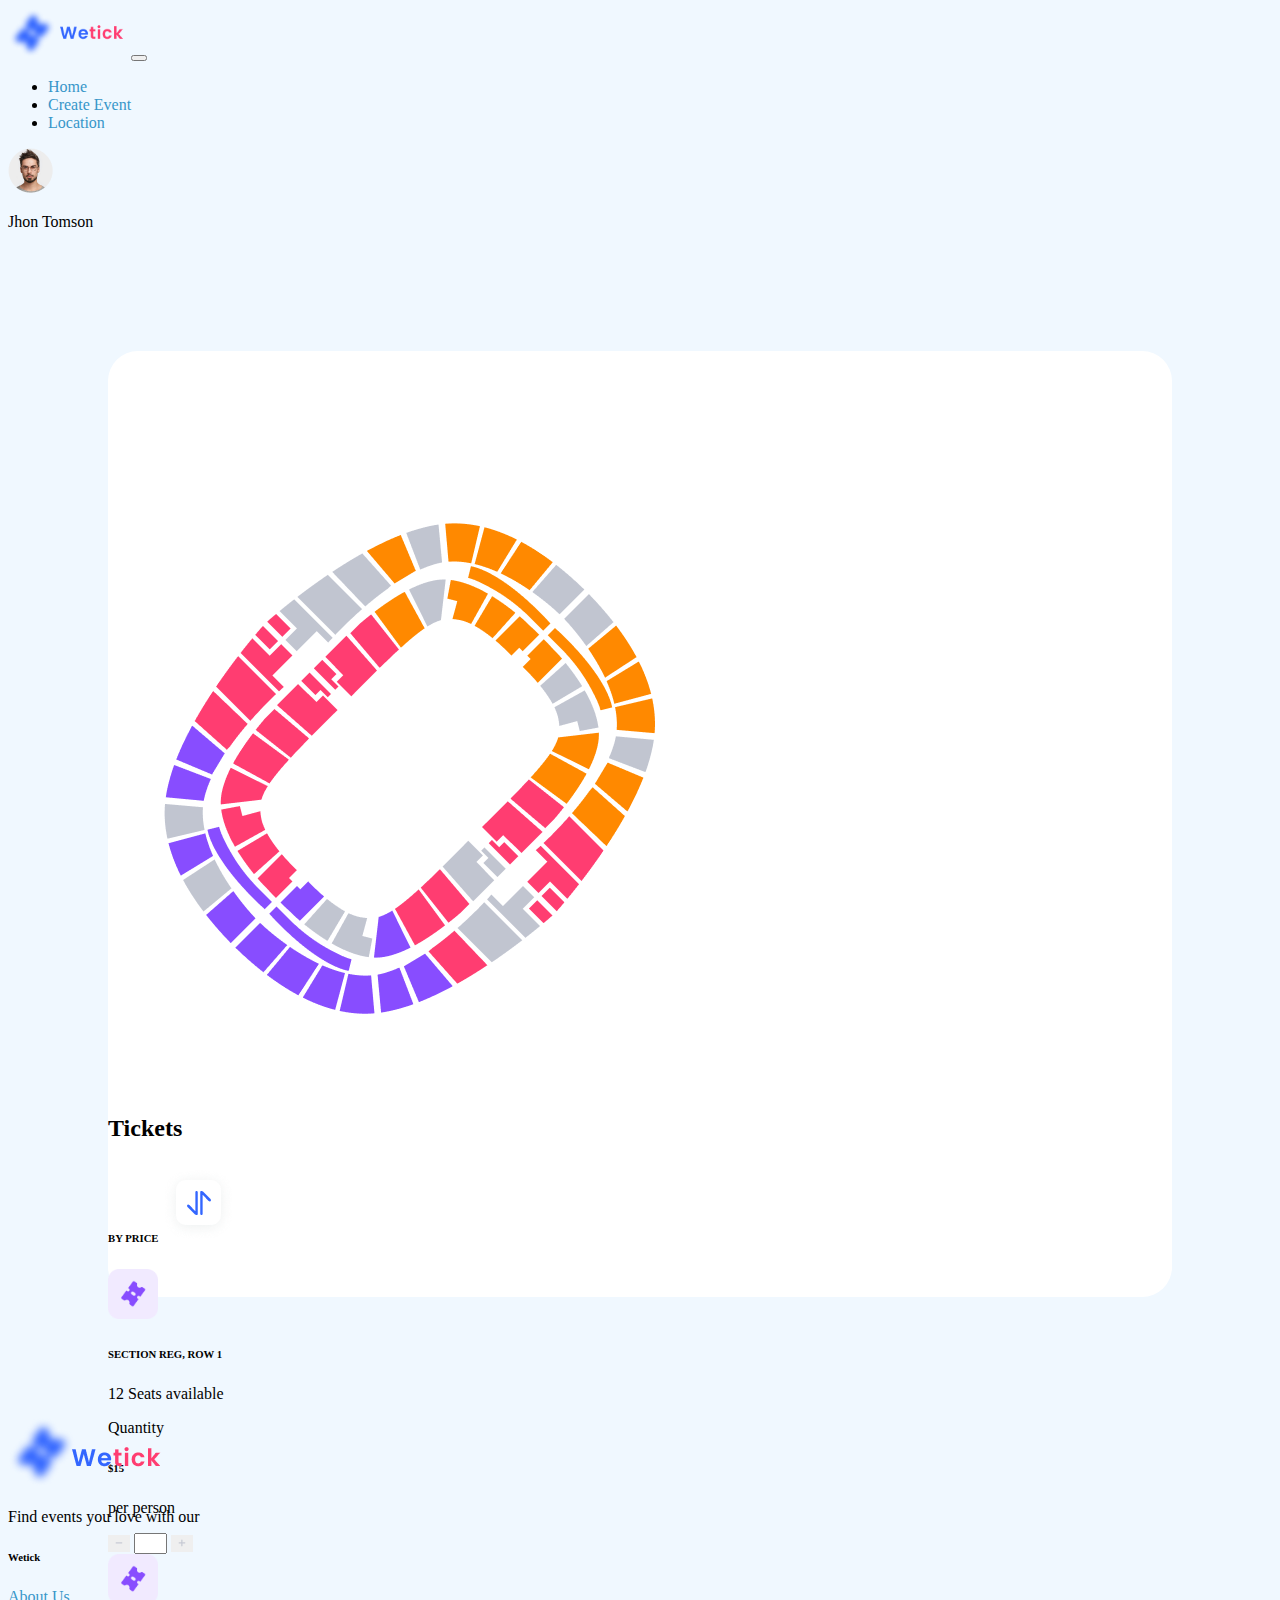
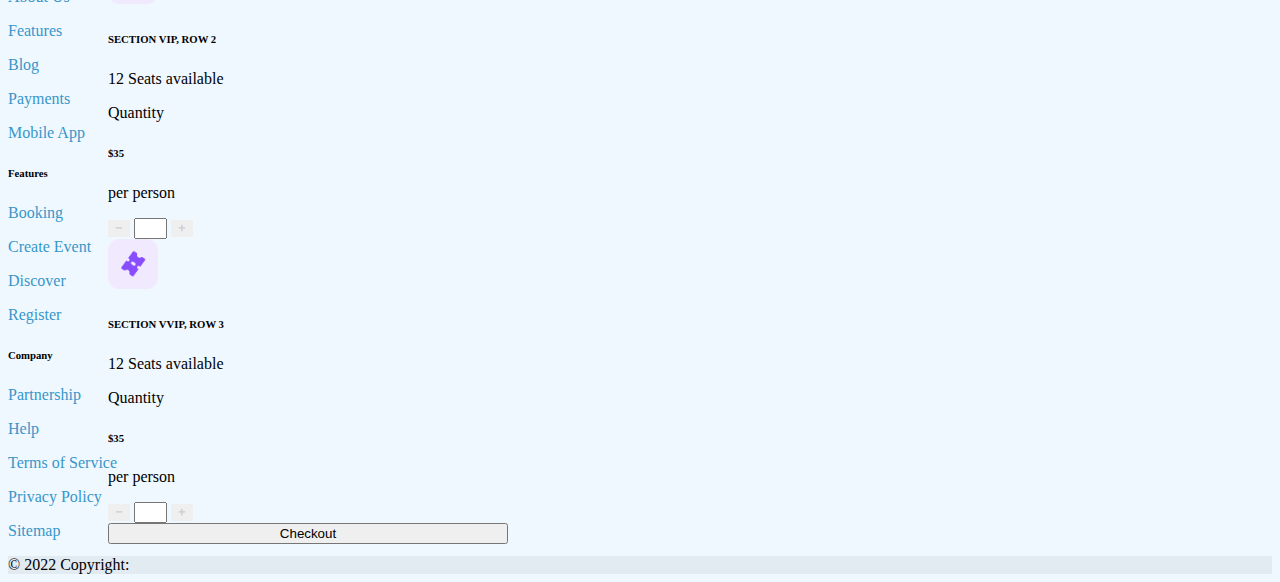
<file: order.html>
<!DOCTYPE html>
<html lang="en">
  <head>
    <meta charset="UTF-8" />
    <meta http-equiv="X-UA-Compatible" content="IE=edge" />
    <meta name="viewport" content="width=device-width, initial-scale=1.0" />
    <link
      href="https://cdn.jsdelivr.net/npm/bootstrap@5.2.1/dist/css/bootstrap.min.css"
      rel="stylesheet"
      integrity="sha384-iYQeCzEYFbKjA/T2uDLTpkwGzCiq6soy8tYaI1GyVh/UjpbCx/TYkiZhlZB6+fzT"
      crossorigin="anonymous"
    />
    <link rel="stylesheet" href="./css/order.css" />

    <title>Order</title>
  </head>
  <body>
    <!-- Header -->
    <nav class="navbar navbar-expand-lg bg-white shadow-sm fixed-top">
      <div class="container-fluid">
        <a class="navbar-brand" href="#">
          <img
            src="./assets/logo.png"
            alt=""
            style="height: 50px; width: 165"
          />
        </a>
        <button
          class="navbar-toggler"
          type="button"
          data-bs-toggle="collapse"
          data-bs-target="#navbarSupportedContent"
          aria-controls="navbarSupportedContent"
          aria-expanded="false"
          aria-label="Toggle navigation"
        >
          <span class="navbar-toggler-icon"></span>
        </button>
        <div
          class="collapse navbar-collapse text-start"
          id="navbarSupportedContent"
        >
          <ul class="navbar-nav me-auto ms-auto mb-2 mb-lg-0">
            <li class="nav-item me-4">
              <a class="nav-link active" aria-current="page" href="#">Home</a>
            </li>
            <li class="nav-item me-4">
              <a class="nav-link" href="#">Create Event</a>
            </li>
            <li class="nav-item">
              <a class="nav-link" href="#">Location</a>
            </li>
          </ul>

          <div class="d-flex gap-3">
            <img src="./assets/Avatarr.png" alt="" />
            <p class="mt-2">Jhon Tomson</p>
          </div>
        </div>
      </div>
    </nav>
    <!-- akhir header -->

    <!-- order -->
    <section id="order">
      <div class="container">
        <div class="row">
          <div class="col text-center">
            <img id="sheet" src="./assets/sheet (1).png" alt="" />
          </div>
          <div class="col section justify-conten-center">
            <div class="row">
              <div class="col mt-3">
                <h2>Tickets</h2>
              </div>
              <div class="price col text-danger ms-5">
                <h6>BY PRICE <img src="./assets/Group 255.png" alt="" /></h6>
              </div>
            </div>
            <div class="list row">
              <div class="col">
                <div class="row">
                  <div class="col-sm-3">
                    <img src="./assets/sheet (5).png" alt="" />
                  </div>
                  <div class="col">
                    <h6>SECTION REG, ROW 1</h6>
                    <p>12 Seats available</p>
                    <p>Quantity</p>
                  </div>
                </div>
              </div>
              <div class="quantity col">
                <h6>$15</h6>
                <p>per person</p>
                <div id="quantity">
                  <button><img src="./assets/minus.png" alt="" /></button>
                  <input type="text" />
                  <button><img src="./assets/plus.png" alt="" /></button>
                </div>
              </div>
            </div>
            <div class="list row mt-3">
              <div class="col">
                <div class="row">
                  <div class="col-sm-3">
                    <img src="./assets/sheet (5).png" alt="" />
                  </div>
                  <div class="col">
                    <h6>SECTION VIP, ROW 2</h6>
                    <p>12 Seats available</p>
                    <p>Quantity</p>
                  </div>
                </div>
              </div>
              <div class="quantity col">
                <h6>$35</h6>
                <p>per person</p>
                <div id="quantity">
                  <button><img src="./assets/minus.png" alt="" /></button>
                  <input type="text" />
                  <button><img src="./assets/plus.png" alt="" /></button>
                </div>
              </div>
            </div>
            <div class="list row mt-3">
              <div class="col">
                <div class="row">
                  <div class="col-sm-3">
                    <img src="./assets/sheet (5).png" alt="" />
                  </div>
                  <div class="col">
                    <h6>SECTION VVIP, ROW 3</h6>
                    <p>12 Seats available</p>
                    <p>Quantity</p>
                  </div>
                </div>
              </div>
              <div class="quantity col">
                <h6>$35</h6>
                <p>per person</p>
                <div id="quantity">
                  <button><img src="./assets/minus.png" alt="" /></button>
                  <input type="text" />
                  <button><img src="./assets/plus.png" alt="" /></button>
                </div>
              </div>
            </div>
            <a href="./payment.html"
              ><div class="checkout text-center mt-5">
                <button class="btn btn-primary">Checkout</button>
              </div></a
            >
          </div>
        </div>
      </div>
    </section>
    <!-- Akhir Order -->

    <!-- Footer -->
    <footer class="text-center text-lg-start bg-light text-muted">
        <!-- Section: Social media -->
        <section class="d-flex justify-content-center justify-content-lg-between p-4 border-bottom">
          <!-- Left -->
          <div class="me-5 d-none d-lg-block">
      
          </div>
          <!-- Left -->
      
          <!-- Right -->
          <div>
            <a href="" class="me-4 text-reset">
              <i class="fab fa-facebook-f"></i>
            </a>
            <a href="" class="me-4 text-reset">
              <i class="fab fa-twitter"></i>
            </a>
            <a href="" class="me-4 text-reset">
              <i class="fab fa-google"></i>
            </a>
            <a href="" class="me-4 text-reset">
              <i class="fab fa-instagram"></i>
            </a>
            <a href="" class="me-4 text-reset">
              <i class="fab fa-linkedin"></i>
            </a>
            <a href="" class="me-4 text-reset">
              <i class="fab fa-github"></i>
            </a>
          </div>
          <!-- Right -->
        </section>
        <!-- Section: Social media -->
      
        <!-- Section: Links  -->
        <section class="">
          <div class="container text-center text-md-start mt-5">
            <!-- Grid row -->
            <div class="row mt-3">
              <!-- Grid column -->
              <div class="col-md-3 col-lg-4 col-xl-3 mx-auto mb-4">
                <!-- Content -->
                <img src="./assets/logo no bg.png" class="img-fluid" alt="logo">
                <p>
               Find events you love with our 
                </p>
              </div>
              <!-- Grid column -->
      
              <!-- Grid column -->
              <div class="col-md-2 col-lg-2 col-xl-2 px-0 mb-4">
                <!-- Links -->
                <h6 class="text-uppercase fw-bold mb-4">
                  Wetick
                </h6>
                <p>
                  <a href="#!" class="text-reset">About Us</a>
                </p>
                <p>
                  <a href="#!" class="text-reset">Features</a>
                </p>
                <p>
                  <a href="#!" class="text-reset">Blog</a>
                </p>
                <p>
                  <a href="#!" class="text-reset">Payments</a>
                </p>
                <p>
                  <a href="#!" class="text-reset">Mobile App</a>
                </p>
              </div>
              <!-- Grid column -->
      
              <!-- Grid column -->
              <div class="col-md-3 col-lg-2 col-xl-2 px-0 mb-4">
                <!-- Links -->
                <h6 class="text-uppercase fw-bold mb-4">
                  Features
                </h6>
                <p>
                  <a href="#!" class="text-reset">Booking</a>
                </p>
                <p>
                  <a href="#!" class="text-reset">Create Event</a>
                </p>
                <p>
                  <a href="#!" class="text-reset">Discover</a>
                </p>
                <p>
                  <a href="#!" class="text-reset">Register</a>
                </p>
              </div>
              <!-- Grid column -->
              <div class="col-md-2 col-lg-2 col-xl-2 px-0 mb-4">
                <!-- Links -->
                <h6 class="text-uppercase fw-bold mb-4">
                  Company
                </h6>
                <p>
                  <a href="#!" class="text-reset">Partnership</a>
                </p>
                <p>
                  <a href="#!" class="text-reset">Help</a>
                </p>
                <p>
                  <a href="#!" class="text-reset">Terms of Service</a>
                </p>
                <p>
                  <a href="#!" class="text-reset">Privacy Policy</a>
                </p>
                <p>
                  <a href="#!" class="text-reset">Sitemap</a>
                </p>
              </div>
              
            
            <!-- Grid row -->
          </div>
        </section>
        <!-- Section: Links  -->
      
        <!-- Copyright -->
        <div class="text-right p-4" style="background-color: rgba(0, 0, 0, 0.05);">
          © 2022 Copyright:
        </div>
        <!-- Copyright -->
    </footer>
    <!-- Footer -->

    <script
      src="https://cdn.jsdelivr.net/npm/@popperjs/core@2.11.6/dist/umd/popper.min.js"
      integrity="sha384-oBqDVmMz9ATKxIep9tiCxS/Z9fNfEXiDAYTujMAeBAsjFuCZSmKbSSUnQlmh/jp3"
      crossorigin="anonymous"
    ></script>
    <script
      src="https://cdn.jsdelivr.net/npm/bootstrap@5.2.1/dist/js/bootstrap.min.js"
      integrity="sha384-7VPbUDkoPSGFnVtYi0QogXtr74QeVeeIs99Qfg5YCF+TidwNdjvaKZX19NZ/e6oz"
      crossorigin="anonymous"
    ></script>
  </body>
</html>
</file>
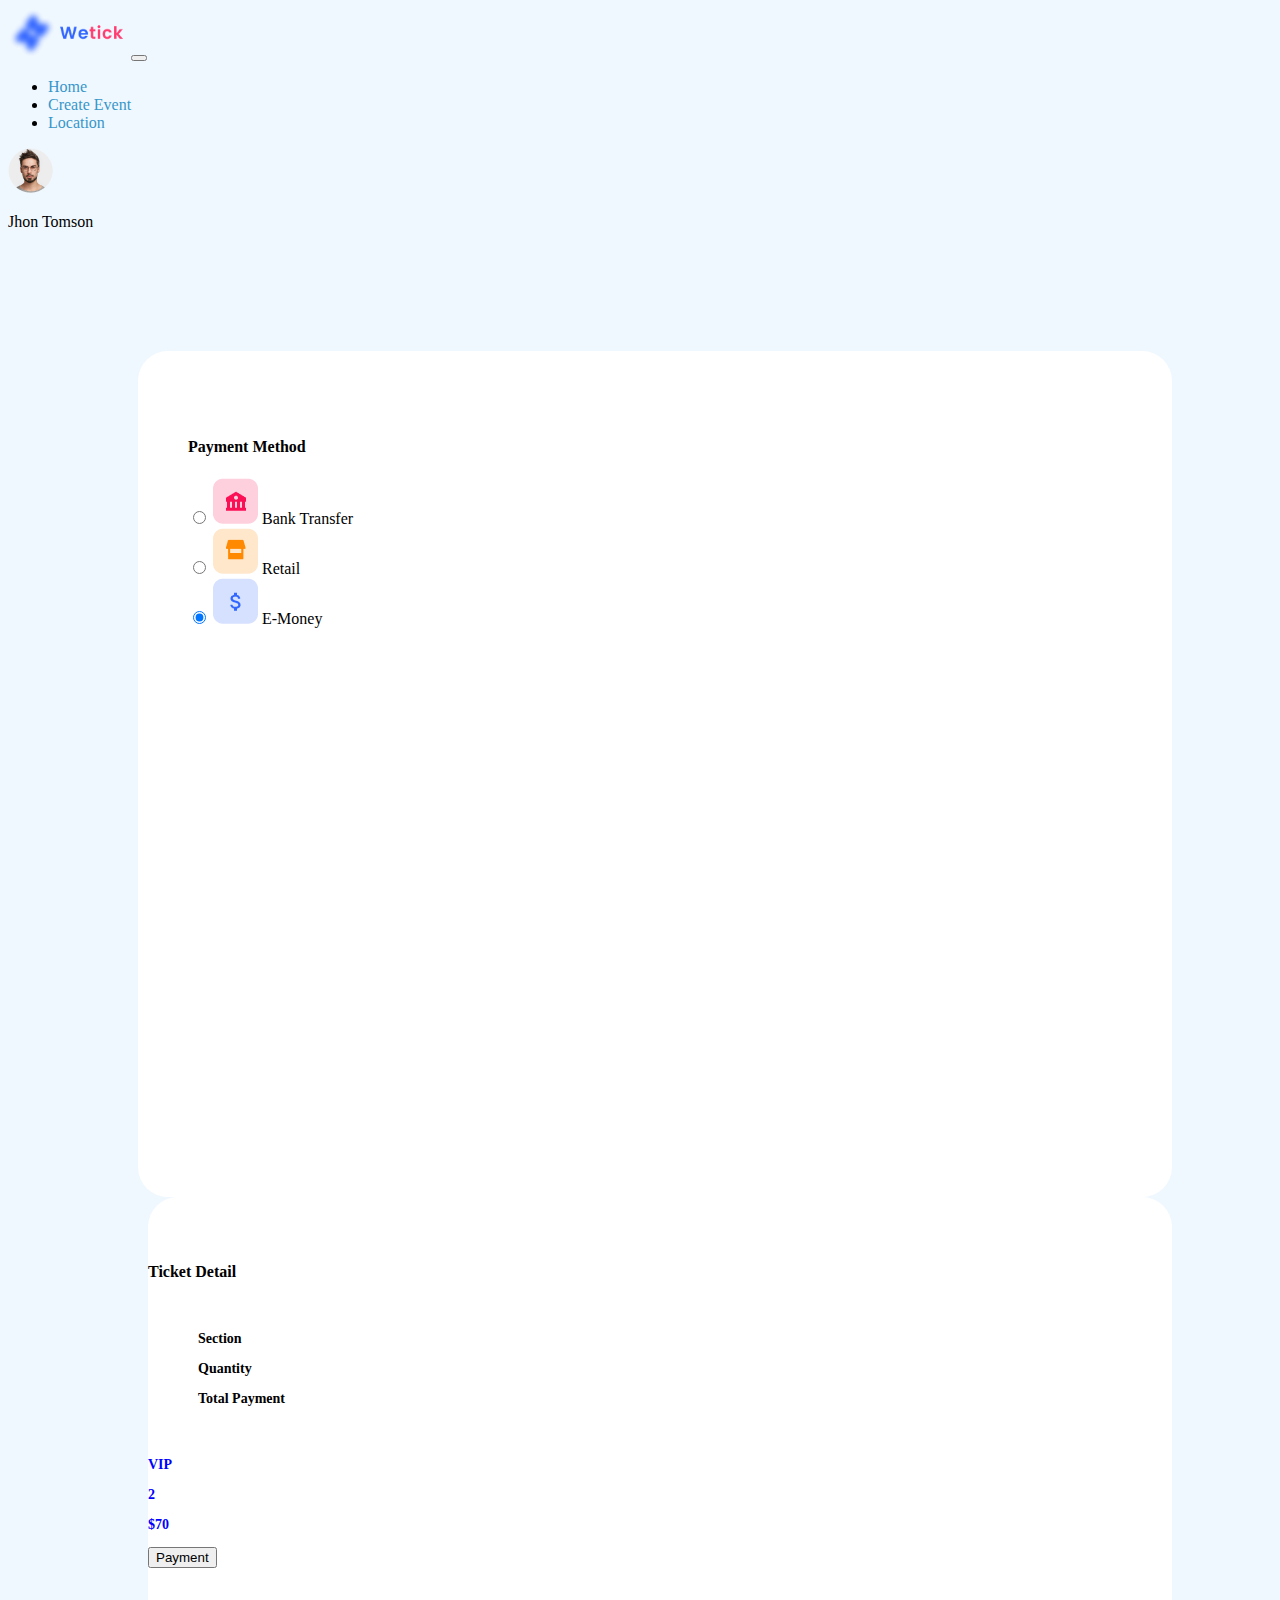
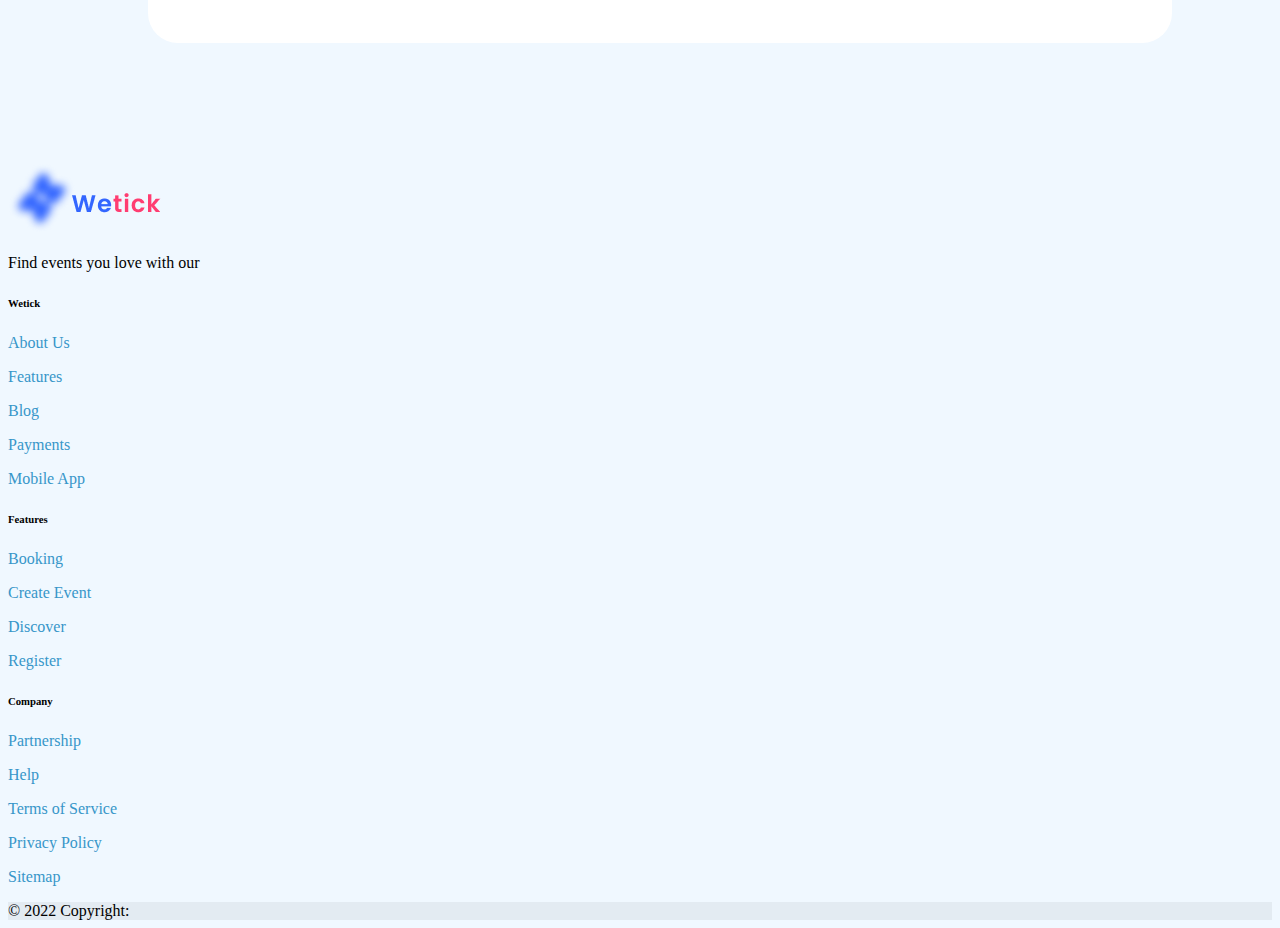
<file: payment.html>
<!DOCTYPE html>
<html lang="en">
  <head>
    <meta charset="UTF-8" />
    <meta http-equiv="X-UA-Compatible" content="IE=edge" />
    <meta name="viewport" content="width=device-width, initial-scale=1.0" />
    <link
      href="https://cdn.jsdelivr.net/npm/bootstrap@5.2.1/dist/css/bootstrap.min.css"
      rel="stylesheet"
      integrity="sha384-iYQeCzEYFbKjA/T2uDLTpkwGzCiq6soy8tYaI1GyVh/UjpbCx/TYkiZhlZB6+fzT"
      crossorigin="anonymous"
    />
    <link rel="stylesheet" href="./css/payment.css" />

    <title>Payment</title>
  </head>
  <body>
    <!-- Header -->
    <nav class="navbar navbar-expand-lg bg-white shadow-sm fixed-top">
      <div class="container-fluid">
        <a class="navbar-brand" href="#">
          <img
            src="./assets/logo.png"
            alt=""
            style="height: 50px; width: 165"
          />
        </a>
        <button
          class="navbar-toggler"
          type="button"
          data-bs-toggle="collapse"
          data-bs-target="#navbarSupportedContent"
          aria-controls="navbarSupportedContent"
          aria-expanded="false"
          aria-label="Toggle navigation"
        >
          <span class="navbar-toggler-icon"></span>
        </button>
        <div
          class="collapse navbar-collapse text-start"
          id="navbarSupportedContent"
        >
          <ul class="navbar-nav me-auto ms-auto mb-2 mb-lg-0">
            <li class="nav-item me-4">
              <a class="nav-link active" aria-current="page" href="#">Home</a>
            </li>
            <li class="nav-item me-4">
              <a class="nav-link" href="#">Create Event</a>
            </li>
            <li class="nav-item">
              <a class="nav-link" href="#">Location</a>
            </li>
          </ul>

          <div class="d-flex gap-3">
            <img src="./assets/Avatarr.png" alt="" />
            <p class="mt-2">Jhon Tomson</p>
          </div>
        </div>
      </div>
    </nav>
    <!-- akhir header -->

    <!-- order -->
    <section id="payment">
      <div class="row">
        <div class="col-sm-7 method">
          <div class="container payment-method">
            <h4>Payment Method</h4>
            <div class="row mt-4">
              <div class="col">
                <div class="form-check">
                  <input
                    class="form-check-input"
                    type="radio"
                    name="flexRadioDefault"
                    id="flexRadioDefault1"
                  />
                  <label class="form-check-label" for="flexRadioDefault1">
                    <img src="./assets/transfer-bank.png" alt="" /> Bank
                    Transfer
                  </label>
                </div>
                <div class="form-check mt-4">
                  <input
                    class="form-check-input"
                    type="radio"
                    name="flexRadioDefault"
                    id="flexRadioDefault2"
                    checked
                  />
                  <label class="form-check-label" for="flexRadioDefault2">
                    <img src="./assets/retail.png" alt="" />
                    Retail
                  </label>
                </div>
                <div class="form-check mt-4">
                  <input
                    class="form-check-input"
                    type="radio"
                    name="flexRadioDefault"
                    id="flexRadioDefault2"
                    checked
                  />
                  <label class="form-check-label" for="flexRadioDefault2">
                    <img src="./assets/e-money.png" alt="" /> E-Money
                  </label>
                </div>
              </div>
            </div>
          </div>
        </div>
        <div class="col-sm-4 detail">
          <div class="container">
            <h4 class="text-start ms-5 ticket-detail">Ticket Detail</h4>
            <div class="row">
              <div class="col list1 mt-3">
                <p>Section</p>
                <p>Quantity</p>
                <p>Total Payment</p>
              </div>
              <div class="col list2 mt-3">
                <p>VIP</p>
                <p>2</p>
                <p>$70</p>
              </div>
            </div>
            <a href="/index.html"
              ><div class="text-center">
                <button class="btn btn-primary">Payment</button>
              </div></a
            >
          </div>
        </div>
      </div>
    </section>
    <!-- Akhir Order -->

    <!-- Footer -->
    <footer class="text-center text-lg-start bg-light text-muted">
      <!-- Section: Social media -->
      <section class="d-flex justify-content-center justify-content-lg-between p-4 border-bottom">
        <!-- Left -->
        <div class="me-5 d-none d-lg-block">
    
        </div>
        <!-- Left -->
    
        <!-- Right -->
        <div>
          <a href="" class="me-4 text-reset">
            <i class="fab fa-facebook-f"></i>
          </a>
          <a href="" class="me-4 text-reset">
            <i class="fab fa-twitter"></i>
          </a>
          <a href="" class="me-4 text-reset">
            <i class="fab fa-google"></i>
          </a>
          <a href="" class="me-4 text-reset">
            <i class="fab fa-instagram"></i>
          </a>
          <a href="" class="me-4 text-reset">
            <i class="fab fa-linkedin"></i>
          </a>
          <a href="" class="me-4 text-reset">
            <i class="fab fa-github"></i>
          </a>
        </div>
        <!-- Right -->
      </section>
      <!-- Section: Social media -->
    
      <!-- Section: Links  -->
      <section class="">
        <div class="container text-center text-md-start mt-5">
          <!-- Grid row -->
          <div class="row mt-3">
            <!-- Grid column -->
            <div class="col-md-3 col-lg-4 col-xl-3 mx-auto mb-4">
              <!-- Content -->
              <img src="./assets/logo no bg.png" class="img-fluid" alt="logo">
              <p>
             Find events you love with our 
              </p>
            </div>
            <!-- Grid column -->
    
            <!-- Grid column -->
            <div class="col-md-2 col-lg-2 col-xl-2 px-0 mb-4">
              <!-- Links -->
              <h6 class="text-uppercase fw-bold mb-4">
                Wetick
              </h6>
              <p>
                <a href="#!" class="text-reset">About Us</a>
              </p>
              <p>
                <a href="#!" class="text-reset">Features</a>
              </p>
              <p>
                <a href="#!" class="text-reset">Blog</a>
              </p>
              <p>
                <a href="#!" class="text-reset">Payments</a>
              </p>
              <p>
                <a href="#!" class="text-reset">Mobile App</a>
              </p>
            </div>
            <!-- Grid column -->
    
            <!-- Grid column -->
            <div class="col-md-3 col-lg-2 col-xl-2 px-0 mb-4">
              <!-- Links -->
              <h6 class="text-uppercase fw-bold mb-4">
                Features
              </h6>
              <p>
                <a href="#!" class="text-reset">Booking</a>
              </p>
              <p>
                <a href="#!" class="text-reset">Create Event</a>
              </p>
              <p>
                <a href="#!" class="text-reset">Discover</a>
              </p>
              <p>
                <a href="#!" class="text-reset">Register</a>
              </p>
            </div>
            <!-- Grid column -->
            <div class="col-md-2 col-lg-2 col-xl-2 px-0 mb-4">
              <!-- Links -->
              <h6 class="text-uppercase fw-bold mb-4">
                Company
              </h6>
              <p>
                <a href="#!" class="text-reset">Partnership</a>
              </p>
              <p>
                <a href="#!" class="text-reset">Help</a>
              </p>
              <p>
                <a href="#!" class="text-reset">Terms of Service</a>
              </p>
              <p>
                <a href="#!" class="text-reset">Privacy Policy</a>
              </p>
              <p>
                <a href="#!" class="text-reset">Sitemap</a>
              </p>
            </div>
            
          
          <!-- Grid row -->
        </div>
      </section>
      <!-- Section: Links  -->
    
      <!-- Copyright -->
      <div class="text-right p-4" style="background-color: rgba(0, 0, 0, 0.05);">
        © 2022 Copyright:
      </div>
      <!-- Copyright -->
  </footer>
    <!-- Footer -->

    <script
      src="https://cdn.jsdelivr.net/npm/@popperjs/core@2.11.6/dist/umd/popper.min.js"
      integrity="sha384-oBqDVmMz9ATKxIep9tiCxS/Z9fNfEXiDAYTujMAeBAsjFuCZSmKbSSUnQlmh/jp3"
      crossorigin="anonymous"
    ></script>
    <script
      src="https://cdn.jsdelivr.net/npm/bootstrap@5.2.1/dist/js/bootstrap.min.js"
      integrity="sha384-7VPbUDkoPSGFnVtYi0QogXtr74QeVeeIs99Qfg5YCF+TidwNdjvaKZX19NZ/e6oz"
      crossorigin="anonymous"
    ></script>
  </body>
</html>
</file>
<file: css/order.css>
.navbar {
  background-color: aliceblue;
}

body {
  background-color: aliceblue;
}
#order {
  margin: 120px 100px;
  border-radius: 30px;
  padding-top: 6rem;
  justify-content: center;
  background-color: white;
  height: 850px;
}
.checkout button {
  width: 400px;
}
#sheet {
  margin-left: -20px;
}
.list img {
  width: 50px;
  height: 50px;
}
.quantity button {
  border: 1px;
}
.quantity input {
  width: 25px;
}
.quantity button img {
  width: 10px;
  height: 10px;
}
#Footer {
  background-color: aliceblue;
  height: 600px;
  margin-left: 10px;
}

a {
  color: #3796c9;
  position: relative;
  text-decoration: none;
}

a::before {
  content: "";
  position: absolute;
  width: 100%;
  height: 4px;
  border-radius: 4px;
  background-color: #3796c9;
  bottom: 0;
  left: 0;
  justify-content: center;
  transform-origin: right;
  transform: scaleX(0);
  transition: transform 0.3s ease-in-out;
}

a:hover::before {
  transform-origin: left;
  transform: scaleX(1);
}

#Footer li {
  color: #c1c5d0;
}

@media (max-width: 767.98px) {
  #order {
    margin: 10px 0px;
    border-radius: 30px;
    padding-top: 6rem;
    background-color: white;
    height: 900px;
  }
  #order .section {
    margin-left: 20px;
    margin-top: 20px;
  }
  .price img {
    width: 25px;
    height: 25px;
  }
  .list img {
    width: 20px;
    height: 20px;
  }
  .quantity {
    margin-top: 20px;
  }
  .checkout button {
    width: 100px;
  }
  .list h6 {
    margin-top: -20px;
    margin-left: 30px;
    font-size: 12px;
  }
  .list p {
    margin-left: 30px;
    font-size: 10px;
  }

  .quantity input {
    margin-left: 10px;
    width: 20px;
    height: 20px;
  }
  .quantity button img {
    width: 5px;
    height: 5px;
  }

  .quantity button {
    margin-left: 10px;
  }
  .price {
    margin-top: 20px;
  }
  #sheet {
    width: 300px;
  }
  #Footer {
    height: 1250px;
  }
}
</file>
<file: css/payment.css>
.navbar {
  background-color: aliceblue;
}

body {
  background-color: aliceblue;
}

#payment {
  margin: 120px 100px;
}

.method {
  margin-left: 30px;
  border-radius: 30px;
  padding-top: 6rem;
  justify-content: center;
  background-color: white;
  height: 750px;
}
.payment-method {
  margin-top: -30px;
  margin-left: 50px;
}
.list1 {
  margin: 50px;
  font-weight: 600;
  font-size: 14px;
}
.list2 {
  justify-content: center;
  color: blue;
  font-weight: 600;
  font-size: 14px;
}
.ticket-detail {
  margin-top: -30px;
}
.detail {
  margin-left: 40px;
  border-radius: 30px;
  padding-top: 6rem;
  justify-content: center;
  background-color: white;
  height: 350px;
}
#Footer {
  background-color: aliceblue;
  height: 600px;
  margin-left: 10px;
}

a {
  color: #3796c9;
  position: relative;
  text-decoration: none;
}

a::before {
  content: "";
  position: absolute;
  width: 100%;
  height: 4px;
  border-radius: 4px;
  background-color: #3796c9;
  bottom: 0;
  left: 0;
  justify-content: center;
  transform-origin: right;
  transform: scaleX(0);
  transition: transform 0.3s ease-in-out;
}

a:hover::before {
  transform-origin: left;
  transform: scaleX(1);
}

#Footer li {
  color: #c1c5d0;
}
@media (max-width: 991.98px) {
  #payment {
    margin-left: 0px;
    width: 100%;
  }
  .method {
    margin-top: 50px;
    width: 100%;
  }
  .detail {
    margin-right: -10px;
    width: 100%;
    margin-top: 50px;
  }

  #Footer {
    width: 100%;
    height: 1250px;
  }
}
</file>
